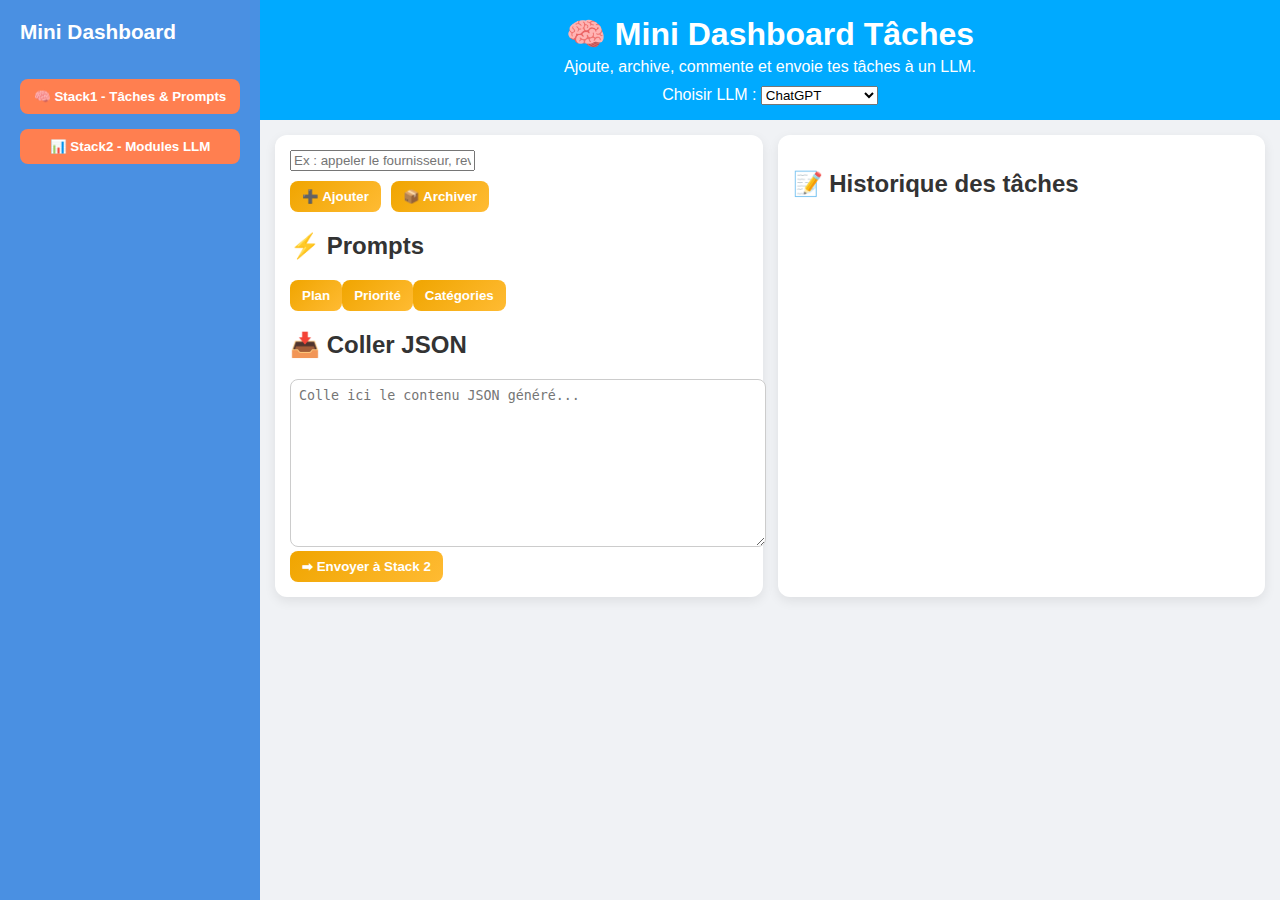
<file: index.html>
<!DOCTYPE html>
<html lang="fr">
<head>
<meta charset="UTF-8">
<meta name="viewport" content="width=device-width, initial-scale=1.0">
<title>Dashboard Fusionné Stack1 & Stack2</title>
<link rel="stylesheet" href="style.css">
</head>
<body>

<div class="sidebar">
  <h2>Mini Dashboard</h2>
  <button id="btnStack1">🧠 Stack1 - Tâches & Prompts</button>
  <button id="btnStack2">📊 Stack2 - Modules LLM</button>
</div>

<div class="content">
  <iframe id="frameStack1" src="stack1/index.html"></iframe>
  <iframe id="frameStack2" src="stack2/index.html"></iframe>
</div>

<script src="script.js"></script>
</body>
</html>
</file>
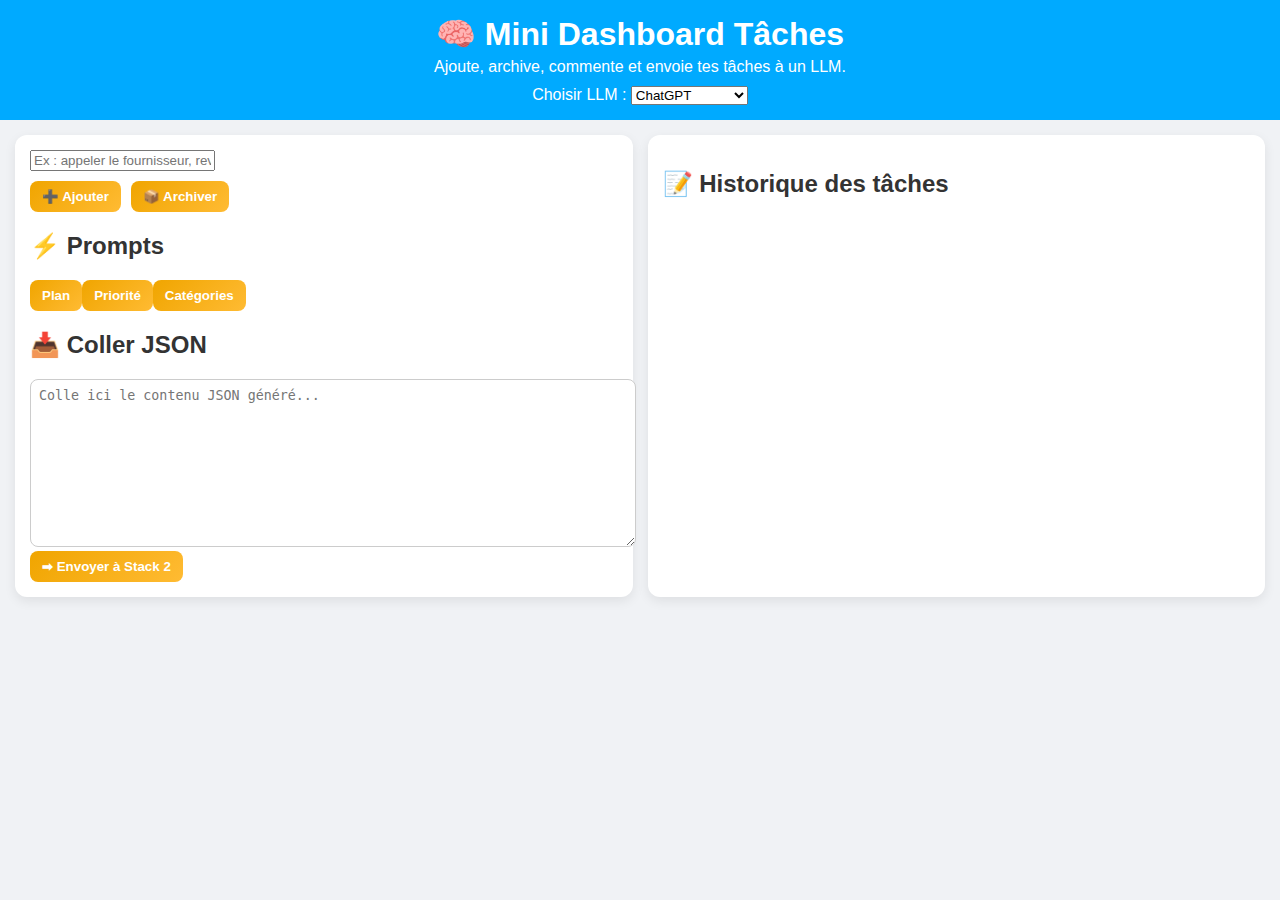
<file: stack1/index.html>
<!DOCTYPE html>
<html lang="fr">
<head>
  <meta charset="UTF-8">
  <meta name="viewport" content="width=device-width, initial-scale=1.0">
  <title>Mini Dashboard Tâches + Commentaires</title>
  <link rel="stylesheet" href="style.css">
</head>
<body>
  <header>
    <h1>🧠 Mini Dashboard Tâches</h1>
    <p>Ajoute, archive, commente et envoie tes tâches à un LLM.</p>

    <!-- Sélecteur LLM -->
    <div class="llm-selector">
      <label for="llmSelect">Choisir LLM :</label>
      <select id="llmSelect">
        <option value="https://chat.openai.com/">ChatGPT</option>
        <option value="https://chat.deepseek.com/">DeepSeek Chat</option>
        <option value="https://chat.mistral.ai/chat">Mistral Chat</option>
        <option value="https://claude.ai/">Claude AI</option>
        <option value="https://www.perplexity.ai/">Perplexity</option>
      </select>
    </div>
  </header>

  <main>
    <section class="input-section">
      <input type="text" id="taskInput" placeholder="Ex : appeler le fournisseur, revoir le doc...">

      <div class="buttons-row">
        <button id="addBtn">➕ Ajouter</button>
        <button id="archiveBtn">📦 Archiver</button>
      </div>

      <!-- Panel Prompts -->
      <div class="prompt-panel">
        <h2>⚡ Prompts</h2>
        <div id="promptsContainer"></div>
      </div>

      <!-- Nouveau champ texte pour JSON -->
      <div class="json-text-panel">
        <h2>📥 Coller JSON</h2>
        <textarea id="jsonInput" placeholder="Colle ici le contenu JSON généré..." rows="10"></textarea>
        <button id="sendToStack2Btn">➡ Envoyer à Stack 2</button>
      </div>
    </section>

    <!-- Sidebar droite : Historique des tâches -->
    <aside class="task-list">
      <h2>📝 Historique des tâches</h2>
      <ul id="tasksContainer"></ul>
    </aside>

    <div id="copiedMsg" class="copied-msg" style="display:none;">✅ Copié dans le presse-papier !</div>
  </main>

  <script src="script.js"></script>
</body>
</html>
</file>
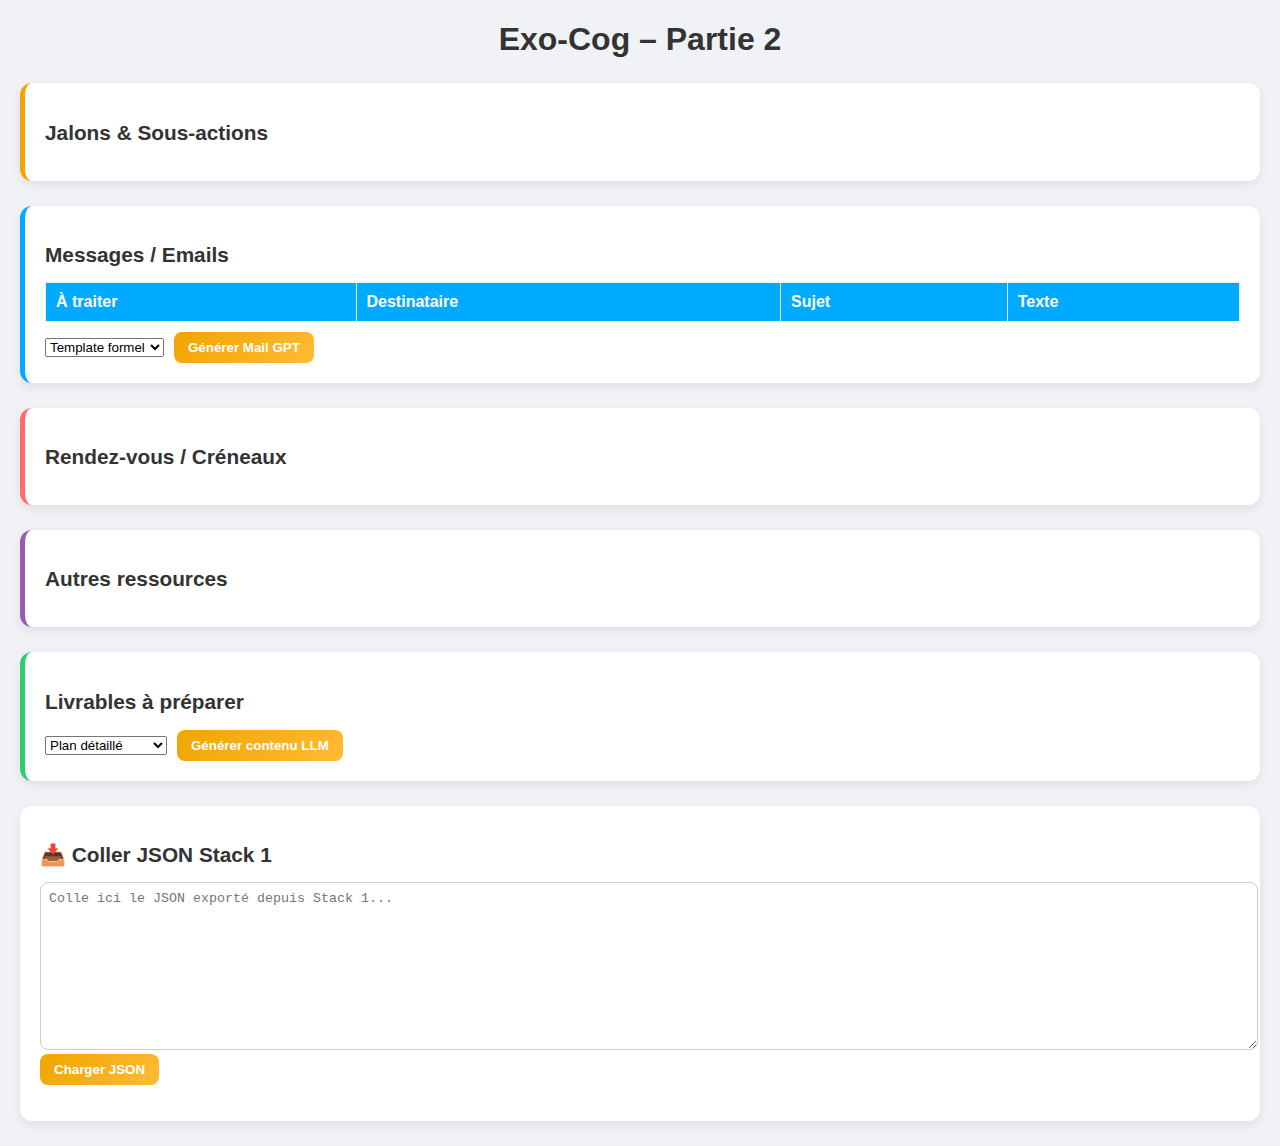
<file: stack2/index.html>
<!DOCTYPE html>
<html lang="fr">
<head>
<meta charset="UTF-8">
<meta name="viewport" content="width=device-width, initial-scale=1.0">
<title>Exo-Cog Partie 2</title>
<link rel="stylesheet" href="style.css">
</head>
<body>

<h1>Exo-Cog – Partie 2</h1>

<div class="module" id="jalonsModule">
  <h2>Jalons & Sous-actions</h2>
  <ul id="jalonsList"></ul>
</div>

<div class="module" id="messagesModule">
  <h2>Messages / Emails</h2>
  <table id="messagesTable">
    <thead>
      <tr><th>À traiter</th><th>Destinataire</th><th>Sujet</th><th>Texte</th></tr>
    </thead>
    <tbody></tbody>
  </table>
  <div class="mail-actions">
    <select id="mailPromptSelect">
      <option value="1">Template formel</option>
      <option value="2">Template amical</option>
    </select>
    <button id="generateMailBtn">Générer Mail GPT</button>
  </div>
</div>

<div class="module" id="rdvModule">
  <h2>Rendez-vous / Créneaux</h2>
  <ul id="rdvList"></ul>
</div>

<div class="module" id="autresModule">
  <h2>Autres ressources</h2>
  <ul id="autresList"></ul>
</div>

<div class="module" id="livrablesModule">
  <h2>Livrables à préparer</h2>
  <ul id="livrablesList"></ul>
  <div class="livrable-actions">
    <select id="livrablePromptSelect">
      <option value="1">Plan détaillé</option>
      <option value="2">Résumé exécutif</option>
      <option value="3">Checklist rapide</option>
    </select>
    <button id="generateLivrableBtn">Générer contenu LLM</button>
  </div>
</div>

<!-- JSON input depuis Stack 1 -->
<div class="module" id="jsonInputModule">
  <h2>📥 Coller JSON Stack 1</h2>
  <textarea id="jsonInput" placeholder="Colle ici le JSON exporté depuis Stack 1..." rows="10"></textarea>
  <button id="loadJsonBtn">Charger JSON</button>
  <p id="jsonStatus"></p>
</div>

<script src="script.js"></script>
</body>
</html>
</file>
<file: style.css>
/* --- Global --- */
body {
  margin: 0;
  font-family: 'Segoe UI', Tahoma, Geneva, Verdana, sans-serif;
  background: #f8f9fa;
  color: #333;
  display: flex;
  height: 100vh;
}

/* Sidebar */
.sidebar {
  width: 220px;
  background: #4a90e2;
  color: white;
  padding: 20px;
  box-shadow: 2px 0 8px rgba(0,0,0,0.1);
  display: flex;
  flex-direction: column;
  gap: 15px;
}
.sidebar h2 { margin: 0 0 20px 0; font-size: 1.3rem; }
.sidebar button {
  padding: 10px;
  border: none;
  border-radius: 8px;
  background: #ff7f50;
  color: white;
  font-weight: bold;
  cursor: pointer;
  transition: all 0.2s;
}
.sidebar button:hover { background: #e0693f; transform: translateY(-2px); }

/* Content / iframes */
.content {
  flex: 1;
  position: relative;
}
iframe {
  position: absolute;
  top: 0; left: 0; width: 100%; height: 100%;
  border: none;
  border-radius: 0;
  display: none;
}

/* Active iframe */
iframe.active { display: block; }

/* Responsive */
@media(max-width:900px){
  body { flex-direction: column; }
  .sidebar { width: 100%; flex-direction: row; justify-content: space-around; }
  .content { height: calc(100vh - 60px); }
}
</file>
<file: stack1/style.css>
body{font-family:'Inter',Arial,sans-serif;margin:0;padding:0;background:#f0f2f5;color:#333;}
header{padding:15px;background:#00aaff;color:white;text-align:center;}
header h1{margin:0;font-size:2rem;}
header p{margin:5px 0 0;font-size:1rem;}
.llm-selector{margin-top:10px;text-align:center;}
main{display:flex;flex-wrap:wrap;padding:15px;gap:15px;}
.input-section{flex:1;min-width:300px;background:white;padding:15px;border-radius:12px;box-shadow:0 4px 12px rgba(0,0,0,0.08);}
.buttons-row{display:flex;gap:10px;margin-top:10px;}
textarea{width:100%;padding:8px;border-radius:8px;border:1px solid #ccc;resize:vertical;font-family:monospace;}
button{padding:8px 12px;border:none;border-radius:8px;background:linear-gradient(135deg,#f0a500,#ffbb33);color:white;font-weight:600;cursor:pointer;transition:all 0.2s;}
button:hover{opacity:0.9;transform:translateY(-2px);}
.task-list{flex:1;min-width:250px;background:white;padding:15px;border-radius:12px;box-shadow:0 4px 12px rgba(0,0,0,0.08);}
ul{list-style:none;padding:0;margin:0;}
li{margin-bottom:8px;}
.task-text{font-weight:500;}
.comment-section{flex-direction:column;margin-top:5px;}
.comment-list{padding-left:10px;margin-bottom:5px;}
.comment-input{display:flex;gap:5px;}
.copied-msg{position:fixed;top:10px;right:10px;background:#2ecc71;color:white;padding:8px 12px;border-radius:8px;box-shadow:0 4px 6px rgba(0,0,0,0.1);}
</file>
<file: stack2/style.css>
body { font-family:'Inter',Arial,sans-serif; margin:20px; background:#f0f2f5; color:#333; }
h1{text-align:center; font-size:2rem; margin-bottom:25px;}
h2{font-size:1.3rem; margin-bottom:15px; display:flex; align-items:center; gap:8px;}
.module{background:white; padding:20px; margin-bottom:25px; border-radius:12px; box-shadow:0 4px 12px rgba(0,0,0,0.08); transition:transform 0.2s;}
.module:hover{transform:translateY(-3px);}
#jalonsModule{border-left:5px solid #f0a500;}
#messagesModule{border-left:5px solid #00aaff;}
#rdvModule{border-left:5px solid #ff6b6b;}
#autresModule{border-left:5px solid #9b59b6;}
#livrablesModule{border-left:5px solid #2ecc71;}
ul{list-style:none; padding-left:0;}
li{margin:8px 0;}
.livrable-note{display:block;width:98%;margin-top:5px;padding:10px;font-size:14px;border:1px solid #ddd;border-radius:8px;resize:vertical;min-height:50px;background:#f9f9f9; box-shadow: inset 0 1px 3px rgba(0,0,0,0.05);}
table{width:100%; border-collapse:collapse; margin-top:10px;}
th, td{border:1px solid #eee; padding:10px;}
th{background:#00aaff; color:white; font-weight:600; text-align:left;}
tbody tr:nth-child(odd){background:#f9f9f9;}
button{background:linear-gradient(135deg,#f0a500,#ffbb33); color:white; border:none; padding:8px 14px; border-radius:8px; cursor:pointer; transition:all 0.2s; font-weight:600;}
button:hover{opacity:0.9; transform:translateY(-2px);}
textarea{width:100%;padding:8px;border-radius:8px;border:1px solid #ccc;resize:vertical;font-family:monospace;}
.mail-actions, .livrable-actions{display:flex; gap:10px; align-items:center; margin-top:10px;}
@media(max-width:800px){.mail-actions,.livrable-actions{flex-direction:column; align-items:flex-start;} table, th, td{font-size:13px;} .livrable-note{font-size:13px;}}
</file>
